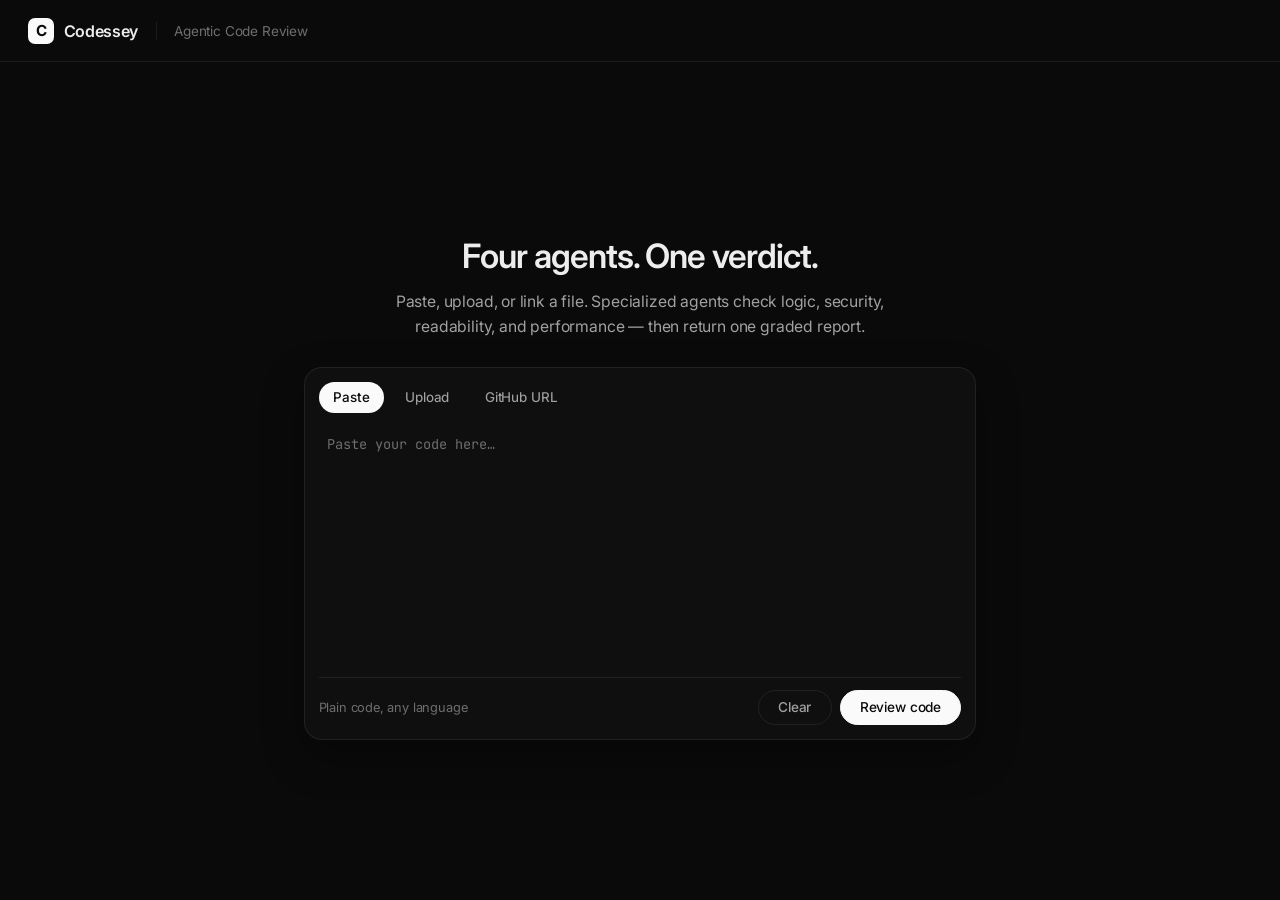
<file: public/index.html>
<!doctype html>
<html lang="en">
  <head>
    <meta charset="UTF-8" />
    <meta name="viewport" content="width=device-width, initial-scale=1.0" />
    <title>Codessey — Agentic Code Review</title>
    <link rel="preconnect" href="https://fonts.googleapis.com" />
    <link rel="preconnect" href="https://fonts.gstatic.com" crossorigin />
    <link
      href="https://fonts.googleapis.com/css2?family=Inter:wght@400;450;500;600;700&family=JetBrains+Mono:wght@400;500&display=swap"
      rel="stylesheet"
    />
    <link rel="stylesheet" href="styles.css" />
  </head>
  <body>
    <header class="header">
      <a href="/" class="brand" id="brand-link">
        <div class="logo-mark">C</div>
        <h1>Codessey</h1>
      </a>
      <div class="divider"></div>
      <span class="tagline">Agentic Code Review</span>
    </header>

    <main class="stage">
      <!-- ===== Input view ===== -->
      <section class="view active" id="view-input">
        <div class="hero">
          <h2 class="hero-title">Four agents. One verdict.</h2>
          <p class="hero-subtitle">
            Paste, upload, or link a file. Specialized agents check logic,
            security, readability, and performance — then return one graded
            report.
          </p>
        </div>

        <div class="composer">
          <div class="tabs" role="tablist">
            <button class="tab active" data-tab="paste" role="tab">
              Paste
            </button>
            <button class="tab" data-tab="upload" role="tab">Upload</button>
            <button class="tab" data-tab="url" role="tab">GitHub URL</button>
          </div>

          <!-- Paste -->
          <div class="tab-content" id="tab-paste">
            <textarea
              id="code-input"
              placeholder="Paste your code here…"
              spellcheck="false"
            ></textarea>
            <div class="composer-bar">
              <span class="composer-hint" id="paste-hint"
                >Plain code, any language</span
              >
              <div class="composer-actions">
                <button
                  class="btn btn-ghost"
                  id="clear-paste-btn"
                  type="button"
                >
                  Clear
                </button>
                <button class="btn" id="review-paste-btn">Review code</button>
              </div>
            </div>
          </div>

          <!-- Upload -->
          <div class="tab-content hidden" id="tab-upload">
            <label class="dropzone" id="dropzone" for="file-input">
              <svg
                class="dz-icon"
                width="28"
                height="28"
                viewBox="0 0 24 24"
                fill="none"
                stroke="currentColor"
                stroke-width="1.5"
                stroke-linecap="round"
                stroke-linejoin="round"
              >
                <path d="M21 15v4a2 2 0 0 1-2 2H5a2 2 0 0 1-2-2v-4" />
                <polyline points="17 8 12 3 7 8" />
                <line x1="12" y1="3" x2="12" y2="15" />
              </svg>
              <div class="dz-text" id="dz-text">
                Drag &amp; drop a file here, or <u>browse</u>
              </div>
              <input
                type="file"
                id="file-input"
                accept=".py,.js,.ts,.java,.go,.cpp,.c,.h"
              />
            </label>
            <div class="composer-bar">
              <span class="composer-hint"
                >.py .js .ts .java .go .cpp .c .h</span
              >
              <div class="composer-actions">
                <button class="btn" id="review-upload-btn" disabled>
                  Review file
                </button>
              </div>
            </div>
          </div>

          <!-- URL -->
          <div class="tab-content hidden" id="tab-url">
            <input
              type="text"
              id="url-input"
              placeholder="https://github.com/user/repo/blob/main/file.py"
              spellcheck="false"
            />
            <div class="composer-bar">
              <span class="composer-hint">A single file on GitHub</span>
              <div class="composer-actions">
                <button class="btn" id="review-url-btn">Review URL</button>
              </div>
            </div>
          </div>
        </div>
      </section>

      <!-- ===== Loading view (mission control) ===== -->
      <section class="view" id="view-loading">
        <div class="mission">
          <p class="mc-label mc-label-top">Live analysis — mission control</p>

          <div class="mc-grid">
            <!-- connectors (behind nodes) -->
            <div class="mc-line vertical"></div>
            <div class="mc-line horizontal"></div>

            <!-- Security (top) -->
            <div
              class="agent agent-top"
              data-agent="security"
              style="--delay: 0s"
            >
              <div class="agent-head">
                <span class="agent-icon">
                  <svg
                    width="15"
                    height="15"
                    viewBox="0 0 24 24"
                    fill="none"
                    stroke="currentColor"
                    stroke-width="1.6"
                    stroke-linecap="round"
                    stroke-linejoin="round"
                  >
                    <path d="M12 22s8-4 8-10V5l-8-3-8 3v7c0 6 8 10 8 10z" />
                  </svg>
                </span>
                <span class="agent-name">Security</span>
                <span class="agent-dot"></span>
              </div>
              <p class="agent-status">initializing…</p>
            </div>

            <!-- Logic (left) -->
            <div
              class="agent agent-left"
              data-agent="logic"
              style="--delay: 0.4s"
            >
              <div class="agent-head">
                <span class="agent-icon">
                  <svg
                    width="15"
                    height="15"
                    viewBox="0 0 24 24"
                    fill="none"
                    stroke="currentColor"
                    stroke-width="1.6"
                    stroke-linecap="round"
                    stroke-linejoin="round"
                  >
                    <polyline points="16 18 22 12 16 6" />
                    <polyline points="8 6 2 12 8 18" />
                  </svg>
                </span>
                <span class="agent-name">Logic &amp; Correctness</span>
                <span class="agent-dot"></span>
              </div>
              <p class="agent-status">initializing…</p>
            </div>

            <!-- Conductor (center) -->
            <div class="conductor">
              <div class="conductor-orb">
                <span class="conductor-name">Conductor</span>
                <span class="conductor-count"><b id="mc-count">0</b>/4</span>
              </div>
            </div>

            <!-- Readability (right) -->
            <div
              class="agent agent-right"
              data-agent="readability"
              style="--delay: 0.6s"
            >
              <div class="agent-head">
                <span class="agent-icon">
                  <svg
                    width="15"
                    height="15"
                    viewBox="0 0 24 24"
                    fill="none"
                    stroke="currentColor"
                    stroke-width="1.6"
                    stroke-linecap="round"
                    stroke-linejoin="round"
                  >
                    <path d="M2 3h6a4 4 0 0 1 4 4v14a3 3 0 0 0-3-3H2z" />
                    <path d="M22 3h-6a4 4 0 0 0-4 4v14a3 3 0 0 1 3-3h7z" />
                  </svg>
                </span>
                <span class="agent-name">Readability</span>
                <span class="agent-dot"></span>
              </div>
              <p class="agent-status">initializing…</p>
            </div>

            <!-- Performance (bottom) -->
            <div
              class="agent agent-bottom"
              data-agent="performance"
              style="--delay: 0.2s"
            >
              <div class="agent-head">
                <span class="agent-icon">
                  <svg
                    width="15"
                    height="15"
                    viewBox="0 0 24 24"
                    fill="none"
                    stroke="currentColor"
                    stroke-width="1.6"
                    stroke-linecap="round"
                    stroke-linejoin="round"
                  >
                    <polygon points="13 2 3 14 12 14 11 22 21 10 12 10 13 2" />
                  </svg>
                </span>
                <span class="agent-name">Performance</span>
                <span class="agent-dot"></span>
              </div>
              <p class="agent-status">initializing…</p>
            </div>
          </div>

          <div class="mc-footer">
            <p class="mc-label">Agents active — telemetry streaming…</p>
            <div class="mc-elapsed">
              <svg
                width="14"
                height="14"
                viewBox="0 0 24 24"
                fill="none"
                stroke="currentColor"
                stroke-width="1.8"
                stroke-linecap="round"
                stroke-linejoin="round"
              >
                <circle cx="12" cy="12" r="9" />
                <polyline points="12 7 12 12 15 14" />
              </svg>
              <b id="mc-elapsed">0.0</b> s elapsed
            </div>
          </div>
        </div>
      </section>

      <!-- ===== Results view ===== -->
      <section class="view" id="view-results">
        <div class="results-inner">
          <div class="error" id="error"></div>

          <div class="summary" id="summary">
            <div class="grade-badge" id="grade-badge">–</div>
            <div class="summary-meta">
              <div class="summary-score">
                <span>Health</span>
                <b id="health-value">0</b>/100
              </div>
              <div class="score-bar">
                <div
                  class="score-bar-fill"
                  id="score-bar-fill"
                  style="width: 0%"
                ></div>
              </div>
              <div class="summary-stats">
                <div><b id="findings-count">0</b> findings</div>
                <div id="unavailable-stat" class="hidden">
                  <b id="unavailable-count">0</b> checks unavailable
                </div>
              </div>
            </div>
          </div>

          <article class="report" id="report"></article>

          <div class="results-footer">
            <button class="btn btn-ghost" id="review-another-btn" type="button">
              <svg
                width="15"
                height="15"
                viewBox="0 0 24 24"
                fill="none"
                stroke="currentColor"
                stroke-width="1.8"
                stroke-linecap="round"
                stroke-linejoin="round"
              >
                <path d="M3 12a9 9 0 1 0 9-9 9.75 9.75 0 0 0-6.74 2.74L3 8" />
                <path d="M3 3v5h5" />
              </svg>
              Review another
            </button>
          </div>
        </div>
      </section>
    </main>

    <script src="app.js"></script>
  </body>
</html>
</file>
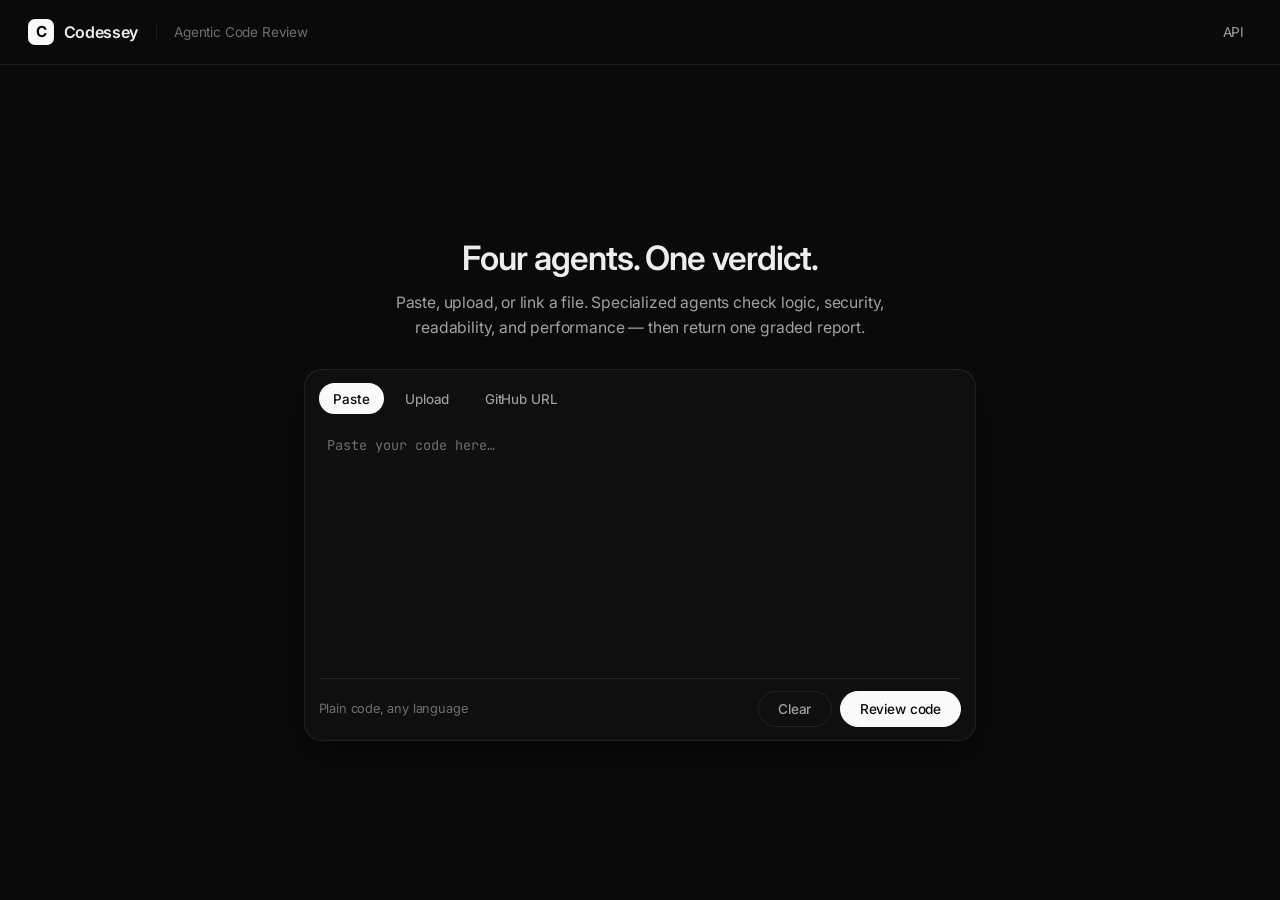
<file: static/index.html>
<!doctype html>
<html lang="en">
  <head>
    <meta charset="UTF-8" />
    <meta name="viewport" content="width=device-width, initial-scale=1.0" />
    <title>Codessey — Agentic Code Review</title>
    <link rel="preconnect" href="https://fonts.googleapis.com" />
    <link rel="preconnect" href="https://fonts.gstatic.com" crossorigin />
    <link
      href="https://fonts.googleapis.com/css2?family=Inter:wght@400;450;500;600;700&family=JetBrains+Mono:wght@400;500&display=swap"
      rel="stylesheet"
    />
    <link rel="stylesheet" href="styles.css" />
  </head>
  <body>
    <header class="header">
      <div class="brand">
        <div class="logo-mark">C</div>
        <h1>Codessey</h1>
      </div>
      <div class="divider"></div>
      <span class="tagline">Agentic Code Review</span>
      <div class="spacer"></div>
      <a class="header-link" href="/docs" target="_blank" rel="noopener">API</a>
    </header>

    <main class="stage">
      <!-- ===== Input view ===== -->
      <section class="view active" id="view-input">
        <div class="hero">
          <h2 class="hero-title">Four agents. One verdict.</h2>
          <p class="hero-subtitle">
            Paste, upload, or link a file. Specialized agents check logic,
            security, readability, and performance — then return one graded
            report.
          </p>
        </div>

        <div class="composer">
          <div class="tabs" role="tablist">
            <button class="tab active" data-tab="paste" role="tab">
              Paste
            </button>
            <button class="tab" data-tab="upload" role="tab">Upload</button>
            <button class="tab" data-tab="url" role="tab">GitHub URL</button>
          </div>

          <!-- Paste -->
          <div class="tab-content" id="tab-paste">
            <textarea
              id="code-input"
              placeholder="Paste your code here…"
              spellcheck="false"
            ></textarea>
            <div class="composer-bar">
              <span class="composer-hint" id="paste-hint"
                >Plain code, any language</span
              >
              <div class="composer-actions">
                <button
                  class="btn btn-ghost"
                  id="clear-paste-btn"
                  type="button"
                >
                  Clear
                </button>
                <button class="btn" id="review-paste-btn">Review code</button>
              </div>
            </div>
          </div>

          <!-- Upload -->
          <div class="tab-content hidden" id="tab-upload">
            <label class="dropzone" id="dropzone" for="file-input">
              <svg
                class="dz-icon"
                width="28"
                height="28"
                viewBox="0 0 24 24"
                fill="none"
                stroke="currentColor"
                stroke-width="1.5"
                stroke-linecap="round"
                stroke-linejoin="round"
              >
                <path d="M21 15v4a2 2 0 0 1-2 2H5a2 2 0 0 1-2-2v-4" />
                <polyline points="17 8 12 3 7 8" />
                <line x1="12" y1="3" x2="12" y2="15" />
              </svg>
              <div class="dz-text" id="dz-text">
                Drag &amp; drop a file here, or <u>browse</u>
              </div>
              <input
                type="file"
                id="file-input"
                accept=".py,.js,.ts,.java,.go,.cpp,.c,.h"
              />
            </label>
            <div class="composer-bar">
              <span class="composer-hint"
                >.py .js .ts .java .go .cpp .c .h</span
              >
              <div class="composer-actions">
                <button class="btn" id="review-upload-btn" disabled>
                  Review file
                </button>
              </div>
            </div>
          </div>

          <!-- URL -->
          <div class="tab-content hidden" id="tab-url">
            <input
              type="text"
              id="url-input"
              placeholder="https://github.com/user/repo/blob/main/file.py"
              spellcheck="false"
            />
            <div class="composer-bar">
              <span class="composer-hint">A single file on GitHub</span>
              <div class="composer-actions">
                <button class="btn" id="review-url-btn">Review URL</button>
              </div>
            </div>
          </div>
        </div>
      </section>

      <!-- ===== Loading view (mission control) ===== -->
      <section class="view" id="view-loading">
        <div class="mission">
          <p class="mc-label mc-label-top">Live analysis — mission control</p>

          <div class="mc-grid">
            <!-- connectors (behind nodes) -->
            <div class="mc-line vertical"></div>
            <div class="mc-line horizontal"></div>

            <!-- Security (top) -->
            <div
              class="agent agent-top"
              data-agent="security"
              style="--delay: 0s"
            >
              <div class="agent-head">
                <span class="agent-icon">
                  <svg
                    width="15"
                    height="15"
                    viewBox="0 0 24 24"
                    fill="none"
                    stroke="currentColor"
                    stroke-width="1.6"
                    stroke-linecap="round"
                    stroke-linejoin="round"
                  >
                    <path d="M12 22s8-4 8-10V5l-8-3-8 3v7c0 6 8 10 8 10z" />
                  </svg>
                </span>
                <span class="agent-name">Security</span>
                <span class="agent-dot"></span>
              </div>
              <p class="agent-status">initializing…</p>
            </div>

            <!-- Logic (left) -->
            <div
              class="agent agent-left"
              data-agent="logic"
              style="--delay: 0.4s"
            >
              <div class="agent-head">
                <span class="agent-icon">
                  <svg
                    width="15"
                    height="15"
                    viewBox="0 0 24 24"
                    fill="none"
                    stroke="currentColor"
                    stroke-width="1.6"
                    stroke-linecap="round"
                    stroke-linejoin="round"
                  >
                    <polyline points="16 18 22 12 16 6" />
                    <polyline points="8 6 2 12 8 18" />
                  </svg>
                </span>
                <span class="agent-name">Logic &amp; Correctness</span>
                <span class="agent-dot"></span>
              </div>
              <p class="agent-status">initializing…</p>
            </div>

            <!-- Conductor (center) -->
            <div class="conductor">
              <div class="conductor-orb">
                <span class="conductor-name">Conductor</span>
                <span class="conductor-count"><b id="mc-count">0</b>/4</span>
              </div>
            </div>

            <!-- Readability (right) -->
            <div
              class="agent agent-right"
              data-agent="readability"
              style="--delay: 0.6s"
            >
              <div class="agent-head">
                <span class="agent-icon">
                  <svg
                    width="15"
                    height="15"
                    viewBox="0 0 24 24"
                    fill="none"
                    stroke="currentColor"
                    stroke-width="1.6"
                    stroke-linecap="round"
                    stroke-linejoin="round"
                  >
                    <path d="M2 3h6a4 4 0 0 1 4 4v14a3 3 0 0 0-3-3H2z" />
                    <path d="M22 3h-6a4 4 0 0 0-4 4v14a3 3 0 0 1 3-3h7z" />
                  </svg>
                </span>
                <span class="agent-name">Readability</span>
                <span class="agent-dot"></span>
              </div>
              <p class="agent-status">initializing…</p>
            </div>

            <!-- Performance (bottom) -->
            <div
              class="agent agent-bottom"
              data-agent="performance"
              style="--delay: 0.2s"
            >
              <div class="agent-head">
                <span class="agent-icon">
                  <svg
                    width="15"
                    height="15"
                    viewBox="0 0 24 24"
                    fill="none"
                    stroke="currentColor"
                    stroke-width="1.6"
                    stroke-linecap="round"
                    stroke-linejoin="round"
                  >
                    <polygon points="13 2 3 14 12 14 11 22 21 10 12 10 13 2" />
                  </svg>
                </span>
                <span class="agent-name">Performance</span>
                <span class="agent-dot"></span>
              </div>
              <p class="agent-status">initializing…</p>
            </div>
          </div>

          <div class="mc-footer">
            <p class="mc-label">Agents active — telemetry streaming…</p>
            <div class="mc-elapsed">
              <svg
                width="14"
                height="14"
                viewBox="0 0 24 24"
                fill="none"
                stroke="currentColor"
                stroke-width="1.8"
                stroke-linecap="round"
                stroke-linejoin="round"
              >
                <circle cx="12" cy="12" r="9" />
                <polyline points="12 7 12 12 15 14" />
              </svg>
              <b id="mc-elapsed">0.0</b> s elapsed
            </div>
          </div>
        </div>
      </section>

      <!-- ===== Results view ===== -->
      <section class="view" id="view-results">
        <div class="results-inner">
          <div class="error" id="error"></div>

          <div class="summary" id="summary">
            <div class="grade-badge" id="grade-badge">–</div>
            <div class="summary-meta">
              <div class="summary-score">
                <span>Health</span>
                <b id="health-value">0</b>/100
              </div>
              <div class="score-bar">
                <div
                  class="score-bar-fill"
                  id="score-bar-fill"
                  style="width: 0%"
                ></div>
              </div>
              <div class="summary-stats">
                <div><b id="findings-count">0</b> findings</div>
                <div id="unavailable-stat" class="hidden">
                  <b id="unavailable-count">0</b> checks unavailable
                </div>
              </div>
            </div>
          </div>

          <article class="report" id="report"></article>

          <div class="results-footer">
            <button class="btn btn-ghost" id="review-another-btn" type="button">
              <svg
                width="15"
                height="15"
                viewBox="0 0 24 24"
                fill="none"
                stroke="currentColor"
                stroke-width="1.8"
                stroke-linecap="round"
                stroke-linejoin="round"
              >
                <path d="M3 12a9 9 0 1 0 9-9 9.75 9.75 0 0 0-6.74 2.74L3 8" />
                <path d="M3 3v5h5" />
              </svg>
              Review another
            </button>
          </div>
        </div>
      </section>
    </main>

    <script src="app.js"></script>
  </body>
</html>
</file>
<file: public/styles.css>
:root {
  --bg: #0a0a0a;
  --bg-elevated: #0f0f0f;
  --bg-input: #0d0d0d;
  --bg-hover: #161616;
  --border: rgba(255, 255, 255, 0.08);
  --border-strong: rgba(255, 255, 255, 0.14);
  --text: #ededed;
  --text-muted: #a1a1a1;
  --text-faint: #6e6e6e;
  --accent: #fafafa;
  --critical: #f87171;
  --warning: #e0b341;
  --info: #6ee7a8;
  --radius-lg: 18px;
  --radius: 12px;
  --radius-sm: 8px;
  --font-sans: "Inter", -apple-system, BlinkMacSystemFont, "Segoe UI", Roboto, Helvetica, Arial, sans-serif;
  --font-mono: "JetBrains Mono", "SF Mono", ui-monospace, Menlo, Consolas, monospace;
}

* {
  box-sizing: border-box;
  margin: 0;
  padding: 0;
}

html,
body {
  height: 100%;
}

body {
  font-family: var(--font-sans);
  background: var(--bg);
  color: var(--text);
  display: flex;
  flex-direction: column;
  height: 100vh;
  overflow: hidden;
  -webkit-font-smoothing: antialiased;
  text-rendering: optimizeLegibility;
  letter-spacing: -0.011em;
}

/* ---------- Header ---------- */
.header {
  display: flex;
  align-items: center;
  gap: 0.7rem;
  padding: 1.1rem 1.75rem;
  border-bottom: 1px solid var(--border);
  flex-shrink: 0;
}

.brand {
  display: flex;
  align-items: center;
  gap: 0.6rem;
  text-decoration: none;
  color: inherit;
  border-radius: var(--radius-sm);
}

.brand:hover {
  opacity: 0.9;
}

.logo-mark {
  width: 26px;
  height: 26px;
  border-radius: 7px;
  background: var(--accent);
  color: #0a0a0a;
  display: grid;
  place-items: center;
  font-weight: 700;
  font-size: 0.95rem;
}

.brand h1 {
  font-size: 1rem;
  font-weight: 600;
  letter-spacing: -0.02em;
}

.divider {
  width: 1px;
  height: 18px;
  background: var(--border);
  margin: 0 0.4rem;
}

.header .tagline {
  color: var(--text-faint);
  font-size: 0.85rem;
  font-weight: 400;
}

/* ---------- Stage / views ---------- */
.stage {
  flex: 1;
  min-height: 0;
  overflow-y: auto;
  display: flex;
  justify-content: center;
}

.view {
  display: none;
  width: 100%;
  max-width: 720px;
  padding: 4rem 1.5rem 3rem;
  margin: 0 auto;
  animation: fade-in 0.4s ease both;
}

.view.active {
  display: block;
}

#view-loading.active,
#view-input.active {
  display: flex;
  flex-direction: column;
  justify-content: center;
  min-height: 100%;
}

@keyframes fade-in {
  from { opacity: 0; transform: translateY(6px); }
  to { opacity: 1; transform: translateY(0); }
}

/* ---------- Hero ---------- */
.hero {
  text-align: center;
  margin-bottom: 1.75rem;
}

.hero-title {
  font-size: 2.1rem;
  font-weight: 600;
  letter-spacing: -0.03em;
  line-height: 1.1;
  margin-bottom: 0.85rem;
}

.hero-subtitle {
  color: var(--text-muted);
  font-size: 0.98rem;
  line-height: 1.6;
  max-width: 520px;
  margin: 0 auto;
}

/* ---------- Composer card ---------- */
.composer {
  background: var(--bg-elevated);
  border: 1px solid var(--border);
  border-radius: var(--radius-lg);
  padding: 0.85rem;
  box-shadow: 0 16px 40px rgba(0, 0, 0, 0.35);
}

.tabs {
  display: inline-flex;
  gap: 0.4rem;
  margin-bottom: 0.85rem;
}

.tab {
  padding: 0.4rem 0.85rem;
  border-radius: 999px;
  background: transparent;
  border: 1px solid transparent;
  cursor: pointer;
  color: var(--text-muted);
  font-size: 0.84rem;
  font-weight: 450;
  font-family: inherit;
  letter-spacing: -0.01em;
  transition: background 0.15s, color 0.15s;
}

.tab:hover {
  color: var(--text);
  background: var(--bg-hover);
}

.tab.active {
  background: var(--accent);
  color: #0a0a0a;
  font-weight: 500;
}

/* ---------- Inputs ---------- */
.tab-content {
  display: block;
}

.tab-content.hidden {
  display: none;
}

textarea {
  width: 100%;
  height: 240px;
  background: transparent;
  border: none;
  padding: 0.4rem 0.5rem;
  color: var(--text);
  font-family: var(--font-mono);
  font-size: 0.85rem;
  line-height: 1.65;
  resize: none;
}

textarea::placeholder,
input[type="text"]::placeholder {
  color: var(--text-faint);
}

textarea:focus,
input[type="text"]:focus {
  outline: none;
}

input[type="text"] {
  width: 100%;
  padding: 0.85rem 0.6rem;
  background: transparent;
  border: none;
  color: var(--text);
  font-size: 0.92rem;
  font-family: var(--font-mono);
}

/* Composer bottom bar */
.composer-bar {
  display: flex;
  align-items: center;
  justify-content: space-between;
  gap: 1rem;
  padding-top: 0.75rem;
  margin-top: 0.4rem;
  border-top: 1px solid var(--border);
}

.composer-hint {
  color: var(--text-faint);
  font-size: 0.8rem;
}

.composer-actions {
  display: flex;
  align-items: center;
  gap: 0.5rem;
}

/* File dropzone */
.dropzone {
  border: 1px dashed var(--border-strong);
  border-radius: var(--radius);
  padding: 3rem 1.5rem;
  text-align: center;
  cursor: pointer;
  transition: border-color 0.15s, background 0.15s;
  display: flex;
  flex-direction: column;
  align-items: center;
  gap: 0.85rem;
}

.dropzone:hover,
.dropzone.dragover {
  border-color: var(--border-strong);
  background: var(--bg-hover);
}

.dropzone .dz-icon {
  color: var(--text-faint);
}

.dropzone .dz-text {
  color: var(--text-muted);
  font-size: 0.9rem;
}

.dropzone .dz-text u {
  color: var(--text);
  text-underline-offset: 3px;
}

.dropzone .dz-file {
  color: var(--text);
  font-weight: 500;
  font-size: 0.9rem;
  font-family: var(--font-mono);
}

input[type="file"] {
  display: none;
}

/* ---------- Buttons ---------- */
.btn {
  display: inline-flex;
  align-items: center;
  gap: 0.45rem;
  padding: 0.55rem 1.2rem;
  background: var(--accent);
  color: #0a0a0a;
  border: 1px solid var(--accent);
  border-radius: 999px;
  cursor: pointer;
  font-size: 0.85rem;
  font-weight: 500;
  font-family: inherit;
  letter-spacing: -0.01em;
  transition: opacity 0.15s, background 0.15s, transform 0.05s;
}

.btn:hover:not(:disabled) {
  opacity: 0.88;
}

.btn:active:not(:disabled) {
  transform: translateY(1px);
}

.btn:disabled {
  opacity: 0.4;
  cursor: not-allowed;
}

.btn-ghost {
  background: transparent;
  color: var(--text-muted);
  border: 1px solid var(--border);
}

.btn-ghost:hover:not(:disabled) {
  background: var(--bg-hover);
  color: var(--text);
  opacity: 1;
}

/* ---------- Loading view (mission control) ---------- */
:root {
  --mc: #4d9fff;
  --mc-soft: rgba(77, 159, 255, 0.5);
  --mc-faint: rgba(77, 159, 255, 0.12);
}

#view-loading {
  max-width: 920px;
}

.mission {
  width: 100%;
  display: flex;
  flex-direction: column;
  align-items: center;
  gap: 2rem;
}

.mc-label {
  font-family: var(--font-mono);
  font-size: 0.72rem;
  letter-spacing: 0.22em;
  text-transform: uppercase;
  color: var(--text-faint);
  text-align: center;
}

/* Grid of nodes */
.mc-grid {
  position: relative;
  width: 100%;
  max-width: 820px;
  height: 480px;
  margin: 0 auto;
  background-image:
    linear-gradient(rgba(255, 255, 255, 0.025) 1px, transparent 1px),
    linear-gradient(90deg, rgba(255, 255, 255, 0.025) 1px, transparent 1px);
  background-size: 44px 44px;
  -webkit-mask-image: radial-gradient(ellipse 80% 80% at 50% 50%, #000 55%, transparent 100%);
  mask-image: radial-gradient(ellipse 80% 80% at 50% 50%, #000 55%, transparent 100%);
}

/* Connector lines (streaming telemetry) */
.mc-line {
  position: absolute;
  z-index: 1;
}

.mc-line.vertical {
  left: 50%;
  top: 14%;
  bottom: 14%;
  width: 1px;
  transform: translateX(-50%);
  background: repeating-linear-gradient(to bottom, var(--mc-soft) 0 5px, transparent 5px 11px);
  background-size: 1px 22px;
  animation: stream-v 0.9s linear infinite;
}

.mc-line.horizontal {
  top: 50%;
  left: 22%;
  right: 22%;
  height: 1px;
  transform: translateY(-50%);
  background: repeating-linear-gradient(to right, var(--mc-soft) 0 5px, transparent 5px 11px);
  background-size: 22px 1px;
  animation: stream-h 0.9s linear infinite;
}

@keyframes stream-v {
  to { background-position-y: 22px; }
}

@keyframes stream-h {
  to { background-position-x: -22px; }
}

/* Agent cards */
.agent {
  position: absolute;
  z-index: 2;
  width: 188px;
  padding: 0.85rem 0.95rem;
  background: var(--bg-elevated);
  border: 1px solid var(--border);
  border-radius: var(--radius);
  animation: agent-pulse 2.4s ease-in-out infinite;
  animation-delay: var(--delay, 0s);
}

@keyframes agent-pulse {
  0%, 100% { border-color: var(--border); box-shadow: none; }
  50% { border-color: var(--mc-soft); box-shadow: 0 0 0 1px var(--mc-faint), 0 0 22px -6px var(--mc-soft); }
}

.agent-top { top: 0; left: 50%; transform: translateX(-50%); }
.agent-bottom { bottom: 0; left: 50%; transform: translateX(-50%); }
.agent-left { left: 0; top: 50%; transform: translateY(-50%); }
.agent-right { right: 0; top: 50%; transform: translateY(-50%); }

.agent-head {
  display: flex;
  align-items: center;
  gap: 0.5rem;
}

.agent-icon {
  display: grid;
  place-items: center;
  width: 24px;
  height: 24px;
  border-radius: 6px;
  background: var(--mc-faint);
  color: var(--mc);
  flex-shrink: 0;
}

.agent-name {
  font-size: 0.7rem;
  font-weight: 600;
  letter-spacing: 0.08em;
  text-transform: uppercase;
  color: var(--text);
  line-height: 1.2;
  flex: 1;
}

.agent-dot {
  width: 7px;
  height: 7px;
  border-radius: 50%;
  background: var(--mc);
  flex-shrink: 0;
  box-shadow: 0 0 8px var(--mc-soft);
  animation: blink 1.4s ease-in-out infinite;
  animation-delay: var(--delay, 0s);
}

@keyframes blink {
  0%, 100% { opacity: 0.25; }
  50% { opacity: 1; }
}

.agent-status {
  margin-top: 0.55rem;
  font-family: var(--font-mono);
  font-size: 0.72rem;
  color: var(--text-faint);
  white-space: nowrap;
  overflow: hidden;
  text-overflow: ellipsis;
}

/* Completed agent */
.agent.done {
  animation: none;
  border-color: rgba(110, 231, 168, 0.25);
}

.agent.done .agent-icon {
  background: rgba(110, 231, 168, 0.12);
  color: var(--info);
}

.agent.done .agent-dot {
  background: var(--info);
  box-shadow: 0 0 8px rgba(110, 231, 168, 0.5);
  animation: none;
  opacity: 1;
}

.agent.done .agent-status {
  color: var(--info);
}

/* Conductor */
.conductor {
  position: absolute;
  z-index: 3;
  top: 50%;
  left: 50%;
  transform: translate(-50%, -50%);
}

.conductor-orb {
  width: 116px;
  height: 116px;
  border-radius: 50%;
  display: flex;
  flex-direction: column;
  align-items: center;
  justify-content: center;
  gap: 0.15rem;
  background: radial-gradient(circle at 50% 50%, rgba(77, 159, 255, 0.18), rgba(13, 13, 13, 0.9) 70%);
  border: 1px solid var(--mc-soft);
  box-shadow: 0 0 0 1px var(--mc-faint), 0 0 40px -4px var(--mc-soft), inset 0 0 24px -8px var(--mc-soft);
  position: relative;
  animation: orb-glow 2s ease-in-out infinite;
}

.conductor-orb::before {
  content: "";
  position: absolute;
  inset: -10px;
  border-radius: 50%;
  border: 1px solid var(--mc-faint);
  animation: orb-ring 2s ease-out infinite;
}

@keyframes orb-glow {
  0%, 100% { box-shadow: 0 0 0 1px var(--mc-faint), 0 0 32px -8px var(--mc-soft), inset 0 0 24px -8px var(--mc-soft); }
  50% { box-shadow: 0 0 0 1px var(--mc-faint), 0 0 52px -2px var(--mc-soft), inset 0 0 30px -6px var(--mc-soft); }
}

@keyframes orb-ring {
  0% { transform: scale(0.9); opacity: 0.7; }
  100% { transform: scale(1.35); opacity: 0; }
}

.conductor-name {
  font-family: var(--font-mono);
  font-size: 0.62rem;
  letter-spacing: 0.18em;
  text-transform: uppercase;
  color: var(--mc);
}

.conductor-count {
  font-family: var(--font-mono);
  font-size: 0.8rem;
  color: var(--text-faint);
}

.conductor-count b {
  color: var(--text);
  font-weight: 600;
}

/* Footer / telemetry */
.mc-footer {
  display: flex;
  flex-direction: column;
  align-items: center;
  gap: 0.85rem;
}

.mc-elapsed {
  display: inline-flex;
  align-items: center;
  gap: 0.5rem;
  font-family: var(--font-mono);
  font-size: 0.82rem;
  color: var(--text-faint);
}

.mc-elapsed svg {
  color: var(--mc);
}

.mc-elapsed b {
  color: var(--text);
  font-weight: 600;
  font-size: 1.05rem;
}

.spinner {
  width: 30px;
  height: 30px;
  border: 2px solid var(--border);
  border-top-color: var(--text);
  border-radius: 50%;
  animation: spin 0.7s linear infinite;
}

@keyframes spin {
  to { transform: rotate(360deg); }
}

/* ---------- Results ---------- */
.results-inner {
  width: 100%;
}

.summary {
  display: flex;
  align-items: center;
  gap: 1.25rem;
  padding: 1.25rem 1.4rem;
  background: var(--bg-elevated);
  border: 1px solid var(--border);
  border-radius: var(--radius-lg);
  margin-bottom: 1.5rem;
}

.grade-badge {
  width: 56px;
  height: 56px;
  border-radius: var(--radius);
  display: grid;
  place-items: center;
  font-size: 1.7rem;
  font-weight: 600;
  flex-shrink: 0;
  border: 1px solid var(--border);
}

.grade-A { color: var(--info); background: rgba(110, 231, 168, 0.08); border-color: rgba(110, 231, 168, 0.2); }
.grade-B { color: #7dd3fc; background: rgba(125, 211, 252, 0.08); border-color: rgba(125, 211, 252, 0.2); }
.grade-C { color: var(--warning); background: rgba(224, 179, 65, 0.08); border-color: rgba(224, 179, 65, 0.2); }
.grade-D { color: #fb923c; background: rgba(251, 146, 60, 0.08); border-color: rgba(251, 146, 60, 0.2); }
.grade-F { color: var(--critical); background: rgba(248, 113, 113, 0.08); border-color: rgba(248, 113, 113, 0.2); }

.summary-meta {
  flex: 1;
  min-width: 0;
}

.summary-score {
  display: flex;
  align-items: baseline;
  gap: 0.4rem;
  font-weight: 600;
  font-size: 1rem;
}

.summary-score span {
  color: var(--text-faint);
  font-size: 0.82rem;
  font-weight: 400;
}

.score-bar {
  height: 5px;
  border-radius: 999px;
  background: rgba(255, 255, 255, 0.06);
  overflow: hidden;
  margin: 0.6rem 0;
}

.score-bar-fill {
  height: 100%;
  border-radius: 999px;
  transition: width 0.6s ease;
}

.summary-stats {
  display: flex;
  gap: 1.25rem;
  font-size: 0.82rem;
  color: var(--text-faint);
}

.summary-stats b {
  color: var(--text);
  font-weight: 500;
}

/* ---------- Report ---------- */
.report {
  font-size: 0.92rem;
  line-height: 1.75;
  color: var(--text-muted);
}

.report h1 {
  font-size: 1.25rem;
  margin-bottom: 1rem;
  font-weight: 600;
  letter-spacing: -0.02em;
  color: var(--text);
}

.report h2 {
  font-size: 1rem;
  margin: 1.75rem 0 0.6rem;
  color: var(--text);
  font-weight: 600;
  letter-spacing: -0.01em;
}

.report h3 {
  font-size: 0.92rem;
  margin: 1.2rem 0 0.4rem;
  color: var(--text);
  font-weight: 500;
}

.report p {
  margin-bottom: 0.65rem;
}

.report strong {
  color: var(--text);
  font-weight: 500;
}

.report hr {
  border: none;
  border-top: 1px solid var(--border);
  margin: 1.25rem 0;
}

.report blockquote {
  border-left: 2px solid var(--border-strong);
  padding: 0.4rem 1rem;
  color: var(--text-muted);
  margin: 0.85rem 0;
}

.report code {
  font-family: var(--font-mono);
  font-size: 0.85em;
  background: rgba(255, 255, 255, 0.06);
  padding: 0.12rem 0.4rem;
  border-radius: 5px;
  color: var(--text);
}

/* ---------- Results footer ---------- */
.results-footer {
  display: flex;
  justify-content: center;
  margin-top: 2.5rem;
  padding-top: 2rem;
  border-top: 1px solid var(--border);
}

/* ---------- Error ---------- */
.error {
  display: none;
  color: var(--critical);
  padding: 1rem 1.2rem;
  background: rgba(248, 113, 113, 0.06);
  border-radius: var(--radius);
  border: 1px solid rgba(248, 113, 113, 0.2);
  margin-bottom: 1.5rem;
  font-size: 0.88rem;
}

.error.active {
  display: block;
}

.hidden {
  display: none !important;
}

/* ---------- Scrollbars ---------- */
.stage::-webkit-scrollbar {
  width: 10px;
}

.stage::-webkit-scrollbar-thumb {
  background: rgba(255, 255, 255, 0.08);
  border-radius: 999px;
  border: 3px solid var(--bg);
}

.stage::-webkit-scrollbar-thumb:hover {
  background: rgba(255, 255, 255, 0.14);
}

/* ---------- Responsive ---------- */
@media (max-width: 880px) {
  .mc-grid {
    height: 420px;
  }
  .agent {
    width: 150px;
    padding: 0.7rem 0.75rem;
  }
}

@media (max-width: 640px) {
  .view {
    padding: 2.5rem 1.1rem;
  }
  .hero-title {
    font-size: 1.7rem;
  }
  /* Stack the mission control vertically on phones */
  .mc-grid {
    height: auto;
    display: flex;
    flex-direction: column;
    gap: 0.75rem;
    background: none;
    -webkit-mask-image: none;
    mask-image: none;
  }
  .mc-line { display: none; }
  .agent {
    position: static;
    transform: none;
    width: 100%;
  }
  .conductor { position: static; transform: none; order: -1; margin: 0 auto 0.5rem; }
}
</file>
<file: static/styles.css>
:root {
  --bg: #0a0a0a;
  --bg-elevated: #0f0f0f;
  --bg-input: #0d0d0d;
  --bg-hover: #161616;
  --border: rgba(255, 255, 255, 0.08);
  --border-strong: rgba(255, 255, 255, 0.14);
  --text: #ededed;
  --text-muted: #a1a1a1;
  --text-faint: #6e6e6e;
  --accent: #fafafa;
  --critical: #f87171;
  --warning: #e0b341;
  --info: #6ee7a8;
  --radius-lg: 18px;
  --radius: 12px;
  --radius-sm: 8px;
  --font-sans: "Inter", -apple-system, BlinkMacSystemFont, "Segoe UI", Roboto, Helvetica, Arial, sans-serif;
  --font-mono: "JetBrains Mono", "SF Mono", ui-monospace, Menlo, Consolas, monospace;
}

* {
  box-sizing: border-box;
  margin: 0;
  padding: 0;
}

html,
body {
  height: 100%;
}

body {
  font-family: var(--font-sans);
  background: var(--bg);
  color: var(--text);
  display: flex;
  flex-direction: column;
  height: 100vh;
  overflow: hidden;
  -webkit-font-smoothing: antialiased;
  text-rendering: optimizeLegibility;
  letter-spacing: -0.011em;
}

/* ---------- Header ---------- */
.header {
  display: flex;
  align-items: center;
  gap: 0.7rem;
  padding: 1.1rem 1.75rem;
  border-bottom: 1px solid var(--border);
  flex-shrink: 0;
}

.brand {
  display: flex;
  align-items: center;
  gap: 0.6rem;
}

.logo-mark {
  width: 26px;
  height: 26px;
  border-radius: 7px;
  background: var(--accent);
  color: #0a0a0a;
  display: grid;
  place-items: center;
  font-weight: 700;
  font-size: 0.95rem;
}

.brand h1 {
  font-size: 1rem;
  font-weight: 600;
  letter-spacing: -0.02em;
}

.divider {
  width: 1px;
  height: 18px;
  background: var(--border);
  margin: 0 0.4rem;
}

.header .tagline {
  color: var(--text-faint);
  font-size: 0.85rem;
  font-weight: 400;
}

.header .spacer {
  flex: 1;
}

.header-link {
  color: var(--text-muted);
  font-size: 0.85rem;
  text-decoration: none;
  padding: 0.4rem 0.5rem;
  border-radius: var(--radius-sm);
  transition: color 0.15s;
}

.header-link:hover {
  color: var(--text);
}

/* ---------- Stage / views ---------- */
.stage {
  flex: 1;
  min-height: 0;
  overflow-y: auto;
  display: flex;
  justify-content: center;
}

.view {
  display: none;
  width: 100%;
  max-width: 720px;
  padding: 4rem 1.5rem 3rem;
  margin: 0 auto;
  animation: fade-in 0.4s ease both;
}

.view.active {
  display: block;
}

#view-loading.active,
#view-input.active {
  display: flex;
  flex-direction: column;
  justify-content: center;
  min-height: 100%;
}

@keyframes fade-in {
  from { opacity: 0; transform: translateY(6px); }
  to { opacity: 1; transform: translateY(0); }
}

/* ---------- Hero ---------- */
.hero {
  text-align: center;
  margin-bottom: 1.75rem;
}

.hero-title {
  font-size: 2.1rem;
  font-weight: 600;
  letter-spacing: -0.03em;
  line-height: 1.1;
  margin-bottom: 0.85rem;
}

.hero-subtitle {
  color: var(--text-muted);
  font-size: 0.98rem;
  line-height: 1.6;
  max-width: 520px;
  margin: 0 auto;
}

/* ---------- Composer card ---------- */
.composer {
  background: var(--bg-elevated);
  border: 1px solid var(--border);
  border-radius: var(--radius-lg);
  padding: 0.85rem;
  box-shadow: 0 16px 40px rgba(0, 0, 0, 0.35);
}

.tabs {
  display: inline-flex;
  gap: 0.4rem;
  margin-bottom: 0.85rem;
}

.tab {
  padding: 0.4rem 0.85rem;
  border-radius: 999px;
  background: transparent;
  border: 1px solid transparent;
  cursor: pointer;
  color: var(--text-muted);
  font-size: 0.84rem;
  font-weight: 450;
  font-family: inherit;
  letter-spacing: -0.01em;
  transition: background 0.15s, color 0.15s;
}

.tab:hover {
  color: var(--text);
  background: var(--bg-hover);
}

.tab.active {
  background: var(--accent);
  color: #0a0a0a;
  font-weight: 500;
}

/* ---------- Inputs ---------- */
.tab-content {
  display: block;
}

.tab-content.hidden {
  display: none;
}

textarea {
  width: 100%;
  height: 240px;
  background: transparent;
  border: none;
  padding: 0.4rem 0.5rem;
  color: var(--text);
  font-family: var(--font-mono);
  font-size: 0.85rem;
  line-height: 1.65;
  resize: none;
}

textarea::placeholder,
input[type="text"]::placeholder {
  color: var(--text-faint);
}

textarea:focus,
input[type="text"]:focus {
  outline: none;
}

input[type="text"] {
  width: 100%;
  padding: 0.85rem 0.6rem;
  background: transparent;
  border: none;
  color: var(--text);
  font-size: 0.92rem;
  font-family: var(--font-mono);
}

/* Composer bottom bar */
.composer-bar {
  display: flex;
  align-items: center;
  justify-content: space-between;
  gap: 1rem;
  padding-top: 0.75rem;
  margin-top: 0.4rem;
  border-top: 1px solid var(--border);
}

.composer-hint {
  color: var(--text-faint);
  font-size: 0.8rem;
}

.composer-actions {
  display: flex;
  align-items: center;
  gap: 0.5rem;
}

/* File dropzone */
.dropzone {
  border: 1px dashed var(--border-strong);
  border-radius: var(--radius);
  padding: 3rem 1.5rem;
  text-align: center;
  cursor: pointer;
  transition: border-color 0.15s, background 0.15s;
  display: flex;
  flex-direction: column;
  align-items: center;
  gap: 0.85rem;
}

.dropzone:hover,
.dropzone.dragover {
  border-color: var(--border-strong);
  background: var(--bg-hover);
}

.dropzone .dz-icon {
  color: var(--text-faint);
}

.dropzone .dz-text {
  color: var(--text-muted);
  font-size: 0.9rem;
}

.dropzone .dz-text u {
  color: var(--text);
  text-underline-offset: 3px;
}

.dropzone .dz-file {
  color: var(--text);
  font-weight: 500;
  font-size: 0.9rem;
  font-family: var(--font-mono);
}

input[type="file"] {
  display: none;
}

/* ---------- Buttons ---------- */
.btn {
  display: inline-flex;
  align-items: center;
  gap: 0.45rem;
  padding: 0.55rem 1.2rem;
  background: var(--accent);
  color: #0a0a0a;
  border: 1px solid var(--accent);
  border-radius: 999px;
  cursor: pointer;
  font-size: 0.85rem;
  font-weight: 500;
  font-family: inherit;
  letter-spacing: -0.01em;
  transition: opacity 0.15s, background 0.15s, transform 0.05s;
}

.btn:hover:not(:disabled) {
  opacity: 0.88;
}

.btn:active:not(:disabled) {
  transform: translateY(1px);
}

.btn:disabled {
  opacity: 0.4;
  cursor: not-allowed;
}

.btn-ghost {
  background: transparent;
  color: var(--text-muted);
  border: 1px solid var(--border);
}

.btn-ghost:hover:not(:disabled) {
  background: var(--bg-hover);
  color: var(--text);
  opacity: 1;
}

/* ---------- Loading view (mission control) ---------- */
:root {
  --mc: #4d9fff;
  --mc-soft: rgba(77, 159, 255, 0.5);
  --mc-faint: rgba(77, 159, 255, 0.12);
}

#view-loading {
  max-width: 920px;
}

.mission {
  width: 100%;
  display: flex;
  flex-direction: column;
  align-items: center;
  gap: 2rem;
}

.mc-label {
  font-family: var(--font-mono);
  font-size: 0.72rem;
  letter-spacing: 0.22em;
  text-transform: uppercase;
  color: var(--text-faint);
  text-align: center;
}

/* Grid of nodes */
.mc-grid {
  position: relative;
  width: 100%;
  max-width: 820px;
  height: 480px;
  margin: 0 auto;
  background-image:
    linear-gradient(rgba(255, 255, 255, 0.025) 1px, transparent 1px),
    linear-gradient(90deg, rgba(255, 255, 255, 0.025) 1px, transparent 1px);
  background-size: 44px 44px;
  -webkit-mask-image: radial-gradient(ellipse 80% 80% at 50% 50%, #000 55%, transparent 100%);
  mask-image: radial-gradient(ellipse 80% 80% at 50% 50%, #000 55%, transparent 100%);
}

/* Connector lines (streaming telemetry) */
.mc-line {
  position: absolute;
  z-index: 1;
}

.mc-line.vertical {
  left: 50%;
  top: 14%;
  bottom: 14%;
  width: 1px;
  transform: translateX(-50%);
  background: repeating-linear-gradient(to bottom, var(--mc-soft) 0 5px, transparent 5px 11px);
  background-size: 1px 22px;
  animation: stream-v 0.9s linear infinite;
}

.mc-line.horizontal {
  top: 50%;
  left: 22%;
  right: 22%;
  height: 1px;
  transform: translateY(-50%);
  background: repeating-linear-gradient(to right, var(--mc-soft) 0 5px, transparent 5px 11px);
  background-size: 22px 1px;
  animation: stream-h 0.9s linear infinite;
}

@keyframes stream-v {
  to { background-position-y: 22px; }
}

@keyframes stream-h {
  to { background-position-x: -22px; }
}

/* Agent cards */
.agent {
  position: absolute;
  z-index: 2;
  width: 188px;
  padding: 0.85rem 0.95rem;
  background: var(--bg-elevated);
  border: 1px solid var(--border);
  border-radius: var(--radius);
  animation: agent-pulse 2.4s ease-in-out infinite;
  animation-delay: var(--delay, 0s);
}

@keyframes agent-pulse {
  0%, 100% { border-color: var(--border); box-shadow: none; }
  50% { border-color: var(--mc-soft); box-shadow: 0 0 0 1px var(--mc-faint), 0 0 22px -6px var(--mc-soft); }
}

.agent-top { top: 0; left: 50%; transform: translateX(-50%); }
.agent-bottom { bottom: 0; left: 50%; transform: translateX(-50%); }
.agent-left { left: 0; top: 50%; transform: translateY(-50%); }
.agent-right { right: 0; top: 50%; transform: translateY(-50%); }

.agent-head {
  display: flex;
  align-items: center;
  gap: 0.5rem;
}

.agent-icon {
  display: grid;
  place-items: center;
  width: 24px;
  height: 24px;
  border-radius: 6px;
  background: var(--mc-faint);
  color: var(--mc);
  flex-shrink: 0;
}

.agent-name {
  font-size: 0.7rem;
  font-weight: 600;
  letter-spacing: 0.08em;
  text-transform: uppercase;
  color: var(--text);
  line-height: 1.2;
  flex: 1;
}

.agent-dot {
  width: 7px;
  height: 7px;
  border-radius: 50%;
  background: var(--mc);
  flex-shrink: 0;
  box-shadow: 0 0 8px var(--mc-soft);
  animation: blink 1.4s ease-in-out infinite;
  animation-delay: var(--delay, 0s);
}

@keyframes blink {
  0%, 100% { opacity: 0.25; }
  50% { opacity: 1; }
}

.agent-status {
  margin-top: 0.55rem;
  font-family: var(--font-mono);
  font-size: 0.72rem;
  color: var(--text-faint);
  white-space: nowrap;
  overflow: hidden;
  text-overflow: ellipsis;
}

/* Completed agent */
.agent.done {
  animation: none;
  border-color: rgba(110, 231, 168, 0.25);
}

.agent.done .agent-icon {
  background: rgba(110, 231, 168, 0.12);
  color: var(--info);
}

.agent.done .agent-dot {
  background: var(--info);
  box-shadow: 0 0 8px rgba(110, 231, 168, 0.5);
  animation: none;
  opacity: 1;
}

.agent.done .agent-status {
  color: var(--info);
}

/* Conductor */
.conductor {
  position: absolute;
  z-index: 3;
  top: 50%;
  left: 50%;
  transform: translate(-50%, -50%);
}

.conductor-orb {
  width: 116px;
  height: 116px;
  border-radius: 50%;
  display: flex;
  flex-direction: column;
  align-items: center;
  justify-content: center;
  gap: 0.15rem;
  background: radial-gradient(circle at 50% 50%, rgba(77, 159, 255, 0.18), rgba(13, 13, 13, 0.9) 70%);
  border: 1px solid var(--mc-soft);
  box-shadow: 0 0 0 1px var(--mc-faint), 0 0 40px -4px var(--mc-soft), inset 0 0 24px -8px var(--mc-soft);
  position: relative;
  animation: orb-glow 2s ease-in-out infinite;
}

.conductor-orb::before {
  content: "";
  position: absolute;
  inset: -10px;
  border-radius: 50%;
  border: 1px solid var(--mc-faint);
  animation: orb-ring 2s ease-out infinite;
}

@keyframes orb-glow {
  0%, 100% { box-shadow: 0 0 0 1px var(--mc-faint), 0 0 32px -8px var(--mc-soft), inset 0 0 24px -8px var(--mc-soft); }
  50% { box-shadow: 0 0 0 1px var(--mc-faint), 0 0 52px -2px var(--mc-soft), inset 0 0 30px -6px var(--mc-soft); }
}

@keyframes orb-ring {
  0% { transform: scale(0.9); opacity: 0.7; }
  100% { transform: scale(1.35); opacity: 0; }
}

.conductor-name {
  font-family: var(--font-mono);
  font-size: 0.62rem;
  letter-spacing: 0.18em;
  text-transform: uppercase;
  color: var(--mc);
}

.conductor-count {
  font-family: var(--font-mono);
  font-size: 0.8rem;
  color: var(--text-faint);
}

.conductor-count b {
  color: var(--text);
  font-weight: 600;
}

/* Footer / telemetry */
.mc-footer {
  display: flex;
  flex-direction: column;
  align-items: center;
  gap: 0.85rem;
}

.mc-elapsed {
  display: inline-flex;
  align-items: center;
  gap: 0.5rem;
  font-family: var(--font-mono);
  font-size: 0.82rem;
  color: var(--text-faint);
}

.mc-elapsed svg {
  color: var(--mc);
}

.mc-elapsed b {
  color: var(--text);
  font-weight: 600;
  font-size: 1.05rem;
}

.spinner {
  width: 30px;
  height: 30px;
  border: 2px solid var(--border);
  border-top-color: var(--text);
  border-radius: 50%;
  animation: spin 0.7s linear infinite;
}

@keyframes spin {
  to { transform: rotate(360deg); }
}

/* ---------- Results ---------- */
.results-inner {
  width: 100%;
}

.summary {
  display: flex;
  align-items: center;
  gap: 1.25rem;
  padding: 1.25rem 1.4rem;
  background: var(--bg-elevated);
  border: 1px solid var(--border);
  border-radius: var(--radius-lg);
  margin-bottom: 1.5rem;
}

.grade-badge {
  width: 56px;
  height: 56px;
  border-radius: var(--radius);
  display: grid;
  place-items: center;
  font-size: 1.7rem;
  font-weight: 600;
  flex-shrink: 0;
  border: 1px solid var(--border);
}

.grade-A { color: var(--info); background: rgba(110, 231, 168, 0.08); border-color: rgba(110, 231, 168, 0.2); }
.grade-B { color: #7dd3fc; background: rgba(125, 211, 252, 0.08); border-color: rgba(125, 211, 252, 0.2); }
.grade-C { color: var(--warning); background: rgba(224, 179, 65, 0.08); border-color: rgba(224, 179, 65, 0.2); }
.grade-D { color: #fb923c; background: rgba(251, 146, 60, 0.08); border-color: rgba(251, 146, 60, 0.2); }
.grade-F { color: var(--critical); background: rgba(248, 113, 113, 0.08); border-color: rgba(248, 113, 113, 0.2); }

.summary-meta {
  flex: 1;
  min-width: 0;
}

.summary-score {
  display: flex;
  align-items: baseline;
  gap: 0.4rem;
  font-weight: 600;
  font-size: 1rem;
}

.summary-score span {
  color: var(--text-faint);
  font-size: 0.82rem;
  font-weight: 400;
}

.score-bar {
  height: 5px;
  border-radius: 999px;
  background: rgba(255, 255, 255, 0.06);
  overflow: hidden;
  margin: 0.6rem 0;
}

.score-bar-fill {
  height: 100%;
  border-radius: 999px;
  transition: width 0.6s ease;
}

.summary-stats {
  display: flex;
  gap: 1.25rem;
  font-size: 0.82rem;
  color: var(--text-faint);
}

.summary-stats b {
  color: var(--text);
  font-weight: 500;
}

/* ---------- Report ---------- */
.report {
  font-size: 0.92rem;
  line-height: 1.75;
  color: var(--text-muted);
}

.report h1 {
  font-size: 1.25rem;
  margin-bottom: 1rem;
  font-weight: 600;
  letter-spacing: -0.02em;
  color: var(--text);
}

.report h2 {
  font-size: 1rem;
  margin: 1.75rem 0 0.6rem;
  color: var(--text);
  font-weight: 600;
  letter-spacing: -0.01em;
}

.report h3 {
  font-size: 0.92rem;
  margin: 1.2rem 0 0.4rem;
  color: var(--text);
  font-weight: 500;
}

.report p {
  margin-bottom: 0.65rem;
}

.report strong {
  color: var(--text);
  font-weight: 500;
}

.report hr {
  border: none;
  border-top: 1px solid var(--border);
  margin: 1.25rem 0;
}

.report blockquote {
  border-left: 2px solid var(--border-strong);
  padding: 0.4rem 1rem;
  color: var(--text-muted);
  margin: 0.85rem 0;
}

.report code {
  font-family: var(--font-mono);
  font-size: 0.85em;
  background: rgba(255, 255, 255, 0.06);
  padding: 0.12rem 0.4rem;
  border-radius: 5px;
  color: var(--text);
}

/* ---------- Results footer ---------- */
.results-footer {
  display: flex;
  justify-content: center;
  margin-top: 2.5rem;
  padding-top: 2rem;
  border-top: 1px solid var(--border);
}

/* ---------- Error ---------- */
.error {
  display: none;
  color: var(--critical);
  padding: 1rem 1.2rem;
  background: rgba(248, 113, 113, 0.06);
  border-radius: var(--radius);
  border: 1px solid rgba(248, 113, 113, 0.2);
  margin-bottom: 1.5rem;
  font-size: 0.88rem;
}

.error.active {
  display: block;
}

.hidden {
  display: none !important;
}

/* ---------- Scrollbars ---------- */
.stage::-webkit-scrollbar {
  width: 10px;
}

.stage::-webkit-scrollbar-thumb {
  background: rgba(255, 255, 255, 0.08);
  border-radius: 999px;
  border: 3px solid var(--bg);
}

.stage::-webkit-scrollbar-thumb:hover {
  background: rgba(255, 255, 255, 0.14);
}

/* ---------- Responsive ---------- */
@media (max-width: 880px) {
  .mc-grid {
    height: 420px;
  }
  .agent {
    width: 150px;
    padding: 0.7rem 0.75rem;
  }
}

@media (max-width: 640px) {
  .view {
    padding: 2.5rem 1.1rem;
  }
  .hero-title {
    font-size: 1.7rem;
  }
  /* Stack the mission control vertically on phones */
  .mc-grid {
    height: auto;
    display: flex;
    flex-direction: column;
    gap: 0.75rem;
    background: none;
    -webkit-mask-image: none;
    mask-image: none;
  }
  .mc-line { display: none; }
  .agent {
    position: static;
    transform: none;
    width: 100%;
  }
  .conductor { position: static; transform: none; order: -1; margin: 0 auto 0.5rem; }
}
</file>
